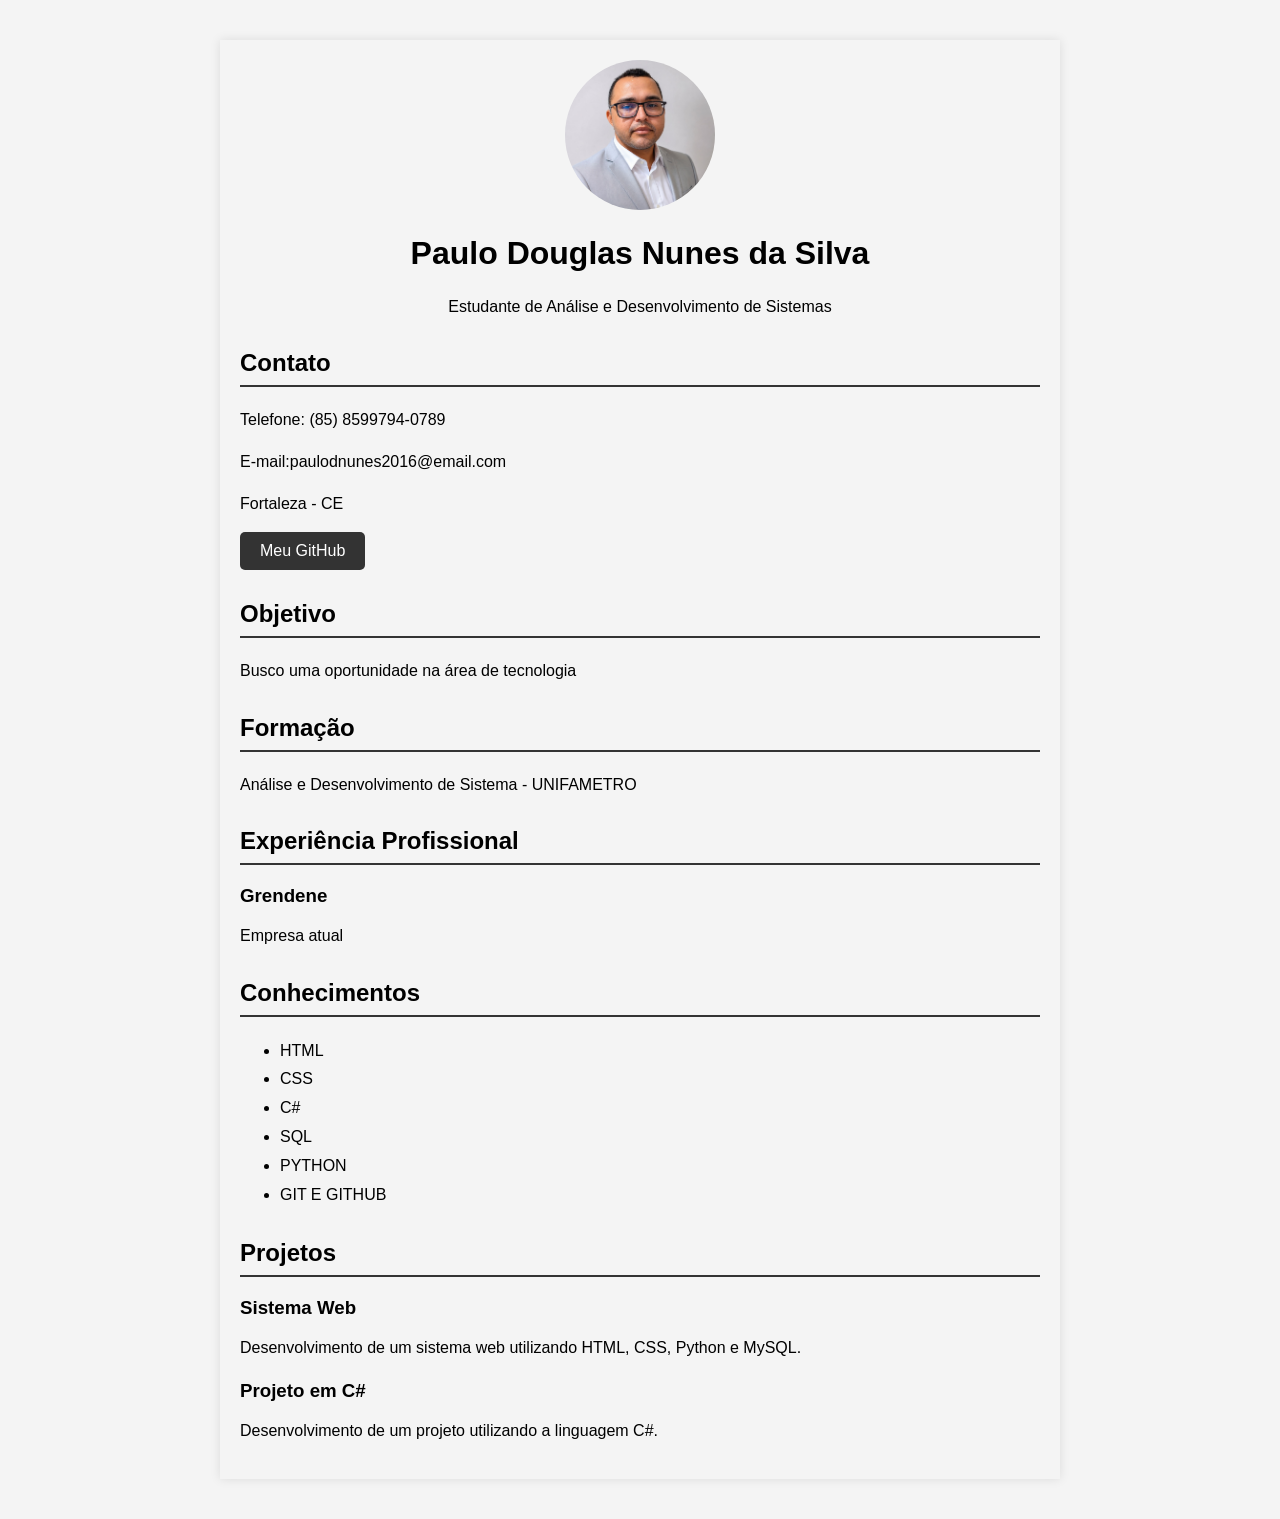
<file: Curriculo/index.html>
<!DOCTYPE html>
<html lang="pt-BR">

<head>
    <meta charset="UTF-8">
    <meta name="viewport" content="width=device-width, initial-scale=1.0">
    <title>Meu curriculo</title>
    <link rel="stylesheet" href="style.css">

</head>

<body>
    <header>
        <img src="foto.jpg" alt="Foto de Paulo">
        <h1>Paulo Douglas Nunes da Silva</h1>
        <p>Estudante de Análise e Desenvolvimento de Sistemas</p>


    </header>


    <h2>Contato</h2>
    <p>Telefone: (85) 8599794-0789</p>
    <p>E-mail:paulodnunes2016@email.com</p>
    <p>Fortaleza - CE</p>
    <a href="https://github.com/Douglas2022" target="_blank">Meu GitHub</a>



    <h2>Objetivo</h2>
    <p>Busco uma oportunidade na área de tecnologia</p>
    <h2>Formação</h2>
    <p>Análise e Desenvolvimento de Sistema - UNIFAMETRO</p>
    <h2>Experiência Profissional</h2>
    <h3>Grendene</h3>
    <p>Empresa atual</p>
    <h2>Conhecimentos</h2>
    <ul>
        <li>HTML</li>
        <li>CSS</li>
        <li>C#</li>
        <li>SQL</li>
        <li>PYTHON</li>
        <li>GIT E GITHUB</li>
    </ul>
    <h2>Projetos</h2>

    <h3>Sistema Web</h3>
    <p>Desenvolvimento de um sistema web utilizando HTML, CSS, Python e MySQL.</p>
    <h3>Projeto em C#</h3>
    <p>Desenvolvimento de um projeto utilizando a linguagem C#.</p>


</body>

</html>
</file>
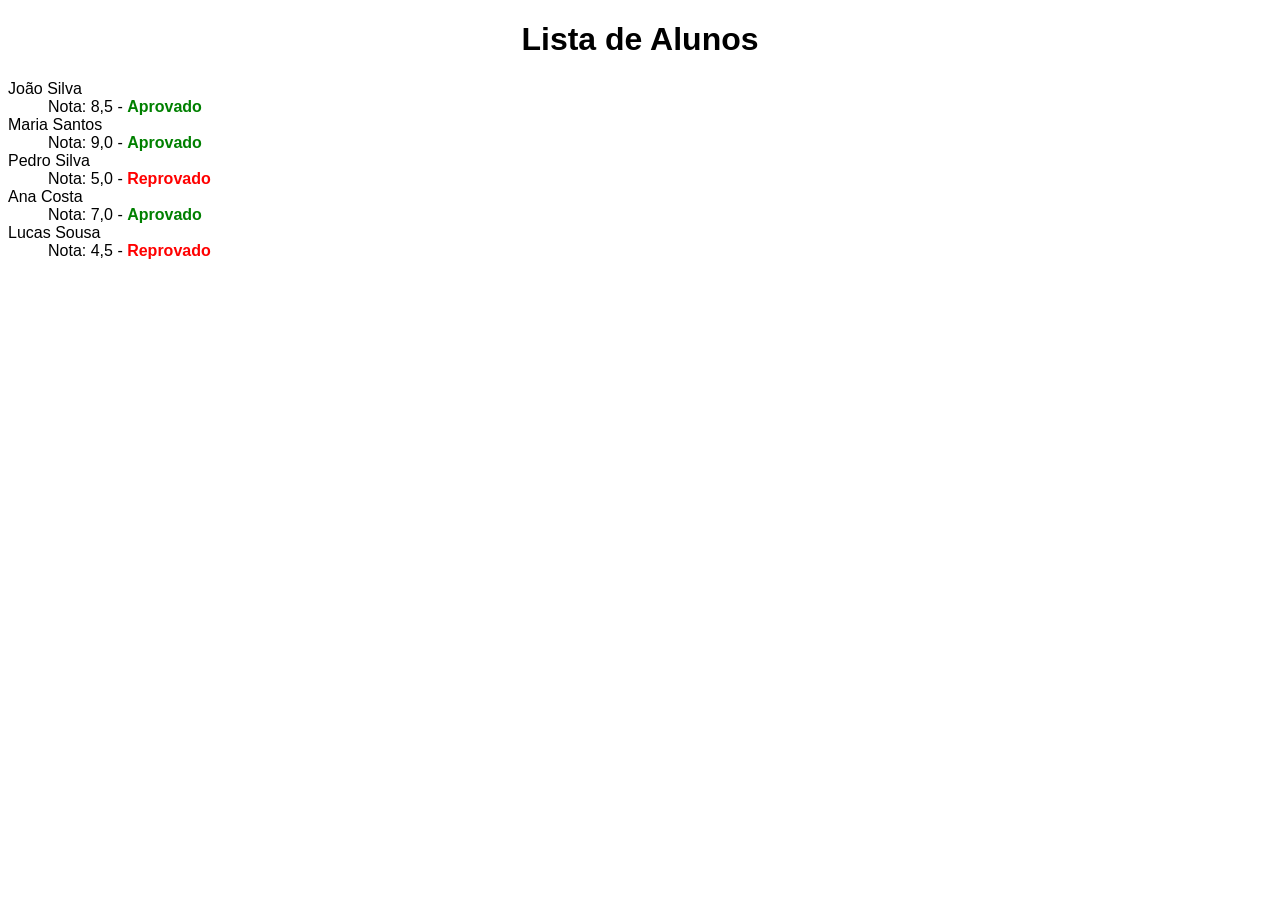
<file: DescripionList.html>
<!DOCTYPE html>
<html lang="pt-BR">

<head>
    <meta charset="UTF-8">
    <meta name="viewport" content="width=device-width, initial-scale=1.0">
    <title>Lista de Alunos</title>

    <style>
        body {
            font-family: Arial, Helvetica, sans-serif;
        }

        .Aprovado {
            color: green;
            font-weight: bold;
        }

        .Reprovado {
            color: red;
            font-weight: bold;
        }
    </style>
</head>

<body>

    <h1 style="text-align: center;">Lista de Alunos</h1>

    <dl>
        <dt>João Silva</dt>
        <dd>Nota: 8,5 - <span class="Aprovado">Aprovado</span></dd>

        <dt>Maria Santos</dt>
        <dd>Nota: 9,0 - <span class="Aprovado">Aprovado</span></dd>

        <dt>Pedro Silva</dt>
        <dd>Nota: 5,0 - <span class="Reprovado">Reprovado</span></dd>

        <dt>Ana Costa</dt>
        <dd>Nota: 7,0 - <span class="Aprovado">Aprovado</span></dd>

        <dt>Lucas Sousa</dt>
        <dd>Nota: 4,5 - <span class="Reprovado">Reprovado</span></dd>
    </dl>

</body>

</html>
</file>
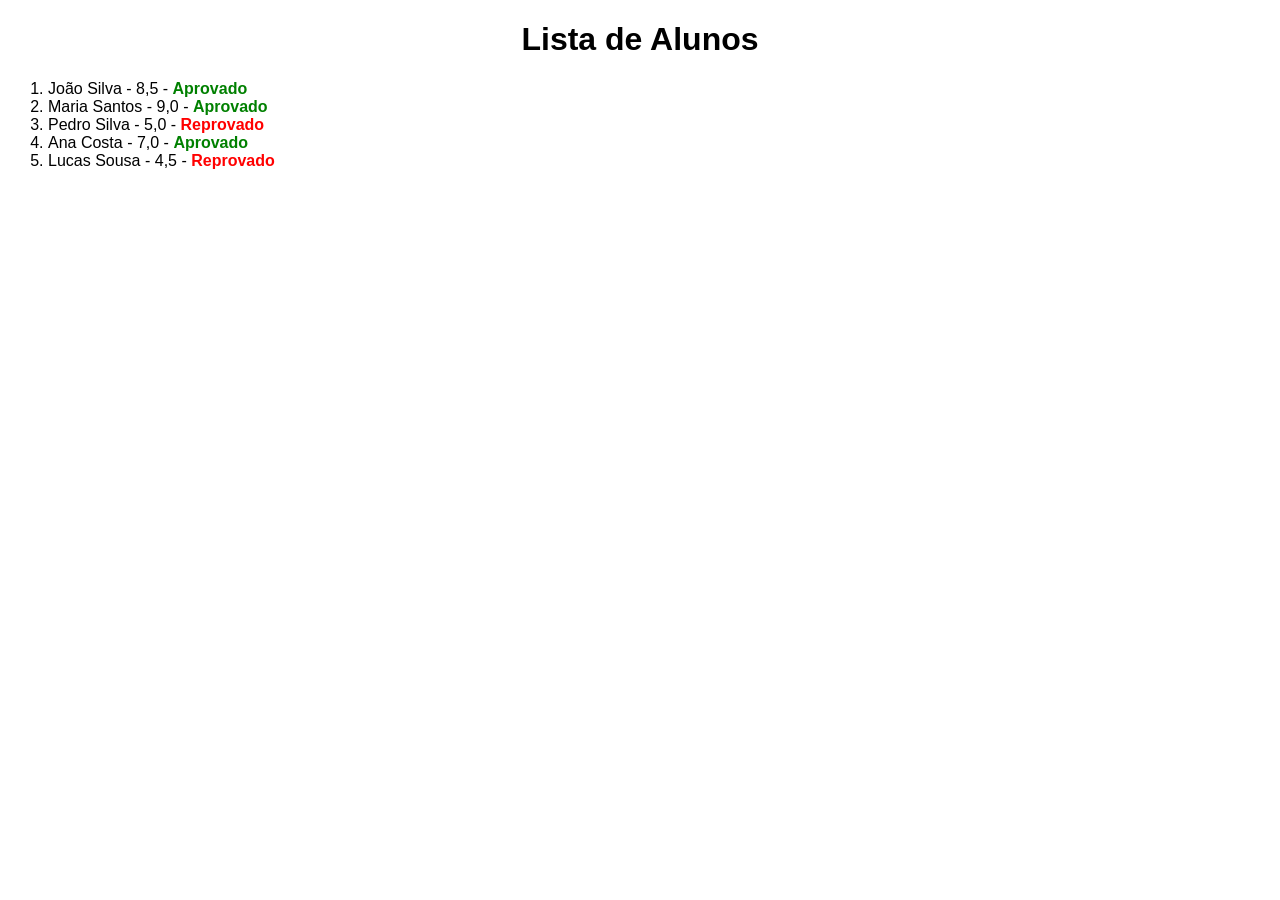
<file: ListaOrdenadas.html>
<!DOCTYPE html>
<html lang="pt-BR">

<head>
    <meta charset="UTF-8">
    <meta name="viewport" content="width=device-width, initial-scale=1.0">
    <title>Lista de Alunos</title>
    

    <style>
        body {
            font-family: Arial, Helvetica, sans-serif;
        }

        table {
            width: 70%;
            border-collapse: collapse;
            margin: 30px auto;
        }

        th,
        td {
            border: 1px solid #333;
            padding: 10px;
            text-align: center;
        }

        th {
            background-color: #333;
            color: white;
            width: 250px;
        }

        .Aprovado {
            color: green;
            font-weight: bold;
        }

        .Reprovado {
            color: red;
            font-weight: bold;
        }
    </style>
</head>

<body>
   
    <h1 style="text-align: center;">Lista de Alunos</h1>

        <ol>
            <li>João Silva - 8,5 - <span class="Aprovado">Aprovado</span></li>
            <li>Maria Santos - 9,0 - <span class="Aprovado">Aprovado</span></li>
            <li>Pedro Silva - 5,0 - <span class="Reprovado">Reprovado</span></li>
            <li>Ana Costa - 7,0 - <span class="Aprovado">Aprovado</span></li>
            <li>Lucas Sousa - 4,5 - <span class="Reprovado">Reprovado</span></li>
        </ol>


</body>

</html>
</file>
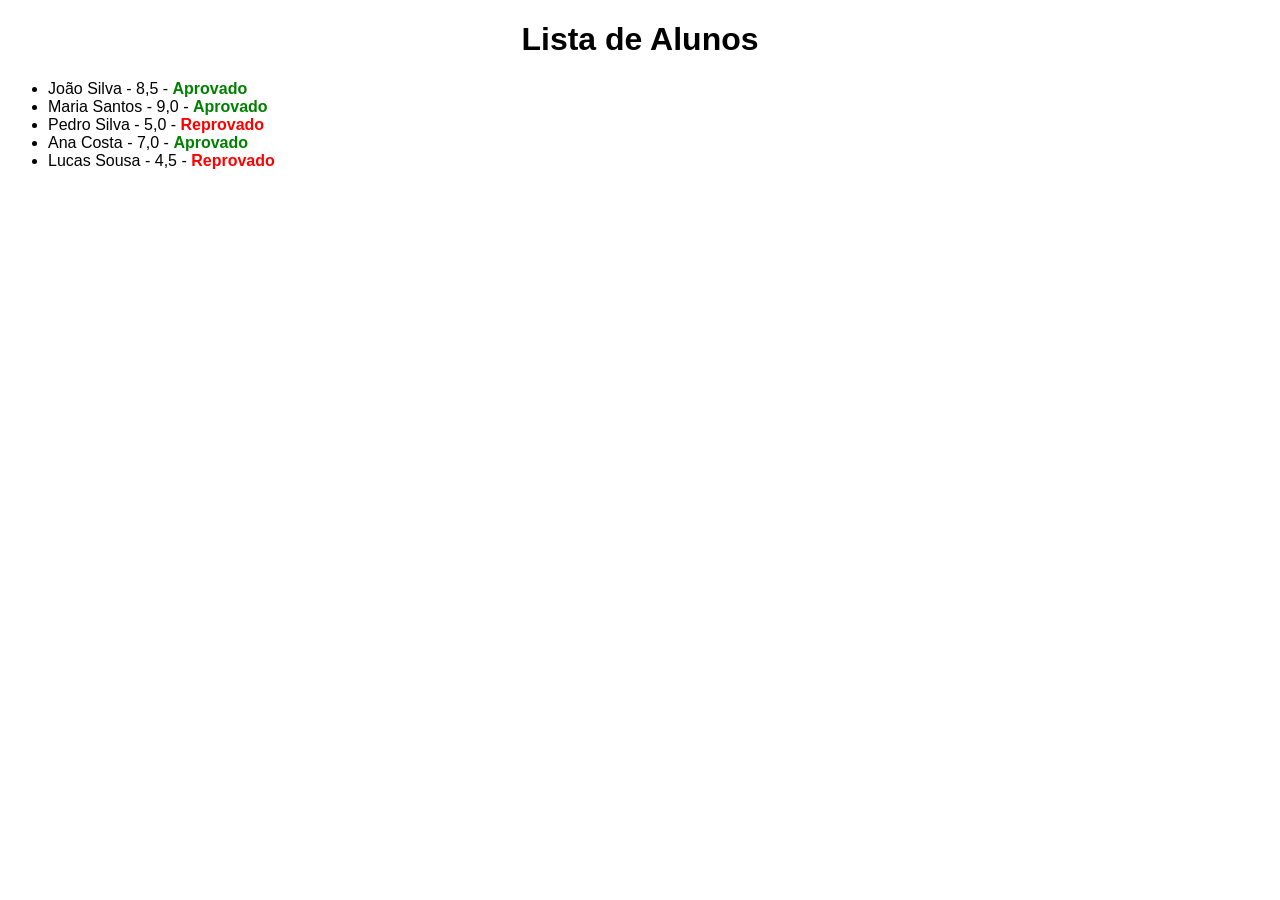
<file: ListasNOrdenadas.html>
<!DOCTYPE html>
<html lang="pt-BR">

<head>
    <meta charset="UTF-8">
    <meta name="viewport" content="width=device-width, initial-scale=1.0">
    <title>Lista de Alunos</title>

    <style>
        body {
            font-family: Arial, Helvetica, sans-serif;
        }

        table {
            width: 70%;
            border-collapse: collapse;
            margin: 30px auto;
        }

        th,
        td {
            border: 1px solid #333;
            padding: 10px;
            text-align: center;
        }

        th {
            background-color: #333;
            color: white;
            width: 250px;
        }

        .Aprovado {
            color: green;
            font-weight: bold;
        }

        .Reprovado {
            color: red;
            font-weight: bold;
        }
    </style>
</head>

<body>
   
    <h1 style="text-align: center;">Lista de Alunos</h1>

        <ul>
            <li>João Silva - 8,5 - <span class="Aprovado">Aprovado</span></li>
            <li>Maria Santos - 9,0 - <span class="Aprovado">Aprovado</span></li>
            <li>Pedro Silva - 5,0 - <span class="Reprovado">Reprovado</span></li>
            <li>Ana Costa - 7,0 - <span class="Aprovado">Aprovado</span></li>
            <li>Lucas Sousa - 4,5 - <span class="Reprovado">Reprovado</span></li>
        </ul>

    </table>
</body>

</html>
</file>
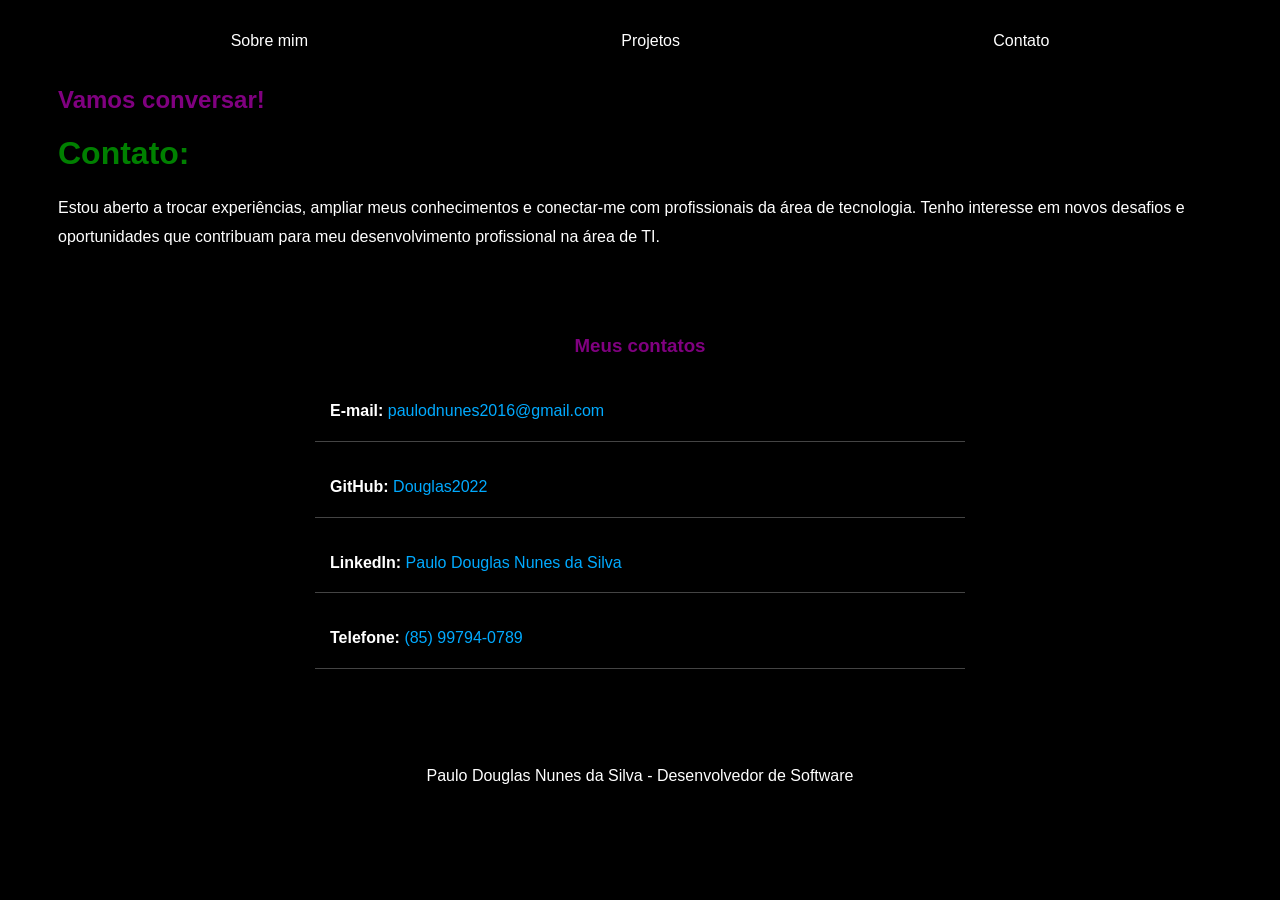
<file: Portifolio.html/Contato.html>
<!DOCTYPE html>
<html lang="pt-BR">

<head>
    <meta charset="UTF-8">
    <meta name="viewport" content="width=device-width, initial-scale=1.0">
    <title>Contato - Paulo Douglas</title>
    <link rel="stylesheet" href="index.css">
</head>

<body>

    <div class="container">

        <nav>
            <ul>
                <li><a href="index.html">Sobre mim</a></li>
                <li><a href="Projeto.html">Projetos</a></li>
                <li><a href="Contato.html">Contato</a></li>
            </ul>
        </nav>

        <header>
          
            <h2>Vamos conversar!</h2>
            <header>
    <h1>Contato:</h1>
            <p>Estou aberto a trocar experiências, ampliar meus conhecimentos e conectar-me com profissionais da área de tecnologia. Tenho interesse em
         novos desafios e oportunidades que contribuam para meu desenvolvimento profissional na área de TI.</p>
</header>
        </header>

        <main>
            <section class="contato">
                <h3>Meus contatos</h3>

                <p>
                    <strong>E-mail:</strong>
                    <a href="mailto:paulodnunes2016@gmail.com">
                        paulodnunes2016@gmail.com
                    </a>
                </p>

                <p>
                    <strong>GitHub:</strong>
                    <a href="https://github.com/Douglas2022" target="_blank"
                       rel="noopener noreferrer">
                        Douglas2022
                    </a>
                </p>

                <p>
                    <strong>LinkedIn:</strong>
                    <a href="https://www.linkedin.com/in/paulo-douglas-nunes-5a8b66229/"
                       target="_blank" rel="noopener noreferrer">
                        Paulo Douglas Nunes da Silva
                    </a>
                </p>

                <p>
                    <strong>Telefone:</strong>
                    <a href="tel:+5585997940789">
                        (85) 99794-0789
                    </a>
                </p>

            </section>
        </main>

        <footer>
            <p>Paulo Douglas Nunes da Silva - Desenvolvedor de Software</p>
        </footer>

    </div>

</body>
</html>
</file>
<file: Curriculo/style.css>
body {

    font-family: Arial, sans-serif;
    max-width: 800px;
    margin: 40px auto;
    padding: 20px;
    background-color: #f4f4f4;
    box-shadow: 0 0 10px rgb(0, 0, 0, 0.1);
}

img {
    width: 150px;
    height: 150px;
    border-radius: 50%;
    object-fit: cover;
}

h1 {
    text-align: center;
    font-size: 32px;
}

h2 {
    border-bottom: 2px solid #333;
    padding-bottom: 8px;
    margin-top: 30px;
}
h3{
    margin-bottom: 5px;
}

p {
    line-height: 1.6;
}

ul {
    line-height: 1.8;
}
header{
    text-align: center;
    margin-bottom: 30px;
}
a{
    display:inline-block;
    padding: 10px 20px;
    background-color: #333;
    color: white;
    text-decoration: none;
    border-radius: 5px;
}
a:hover{
    background-color: black;
}
</file>
<file: Portifolio.html/index.css>
body{
    color: white;
    background-color: black;
    font-family: Arial, Helvetica, sans-serif;
}
ul{
    display: flex;
    justify-content: space-around;
    list-style: none;
    align-items: center;
    padding: 16px;
}
a{
    color: white;
    text-decoration: none;
}
header img{
    width: 100px;
    height: 100px;
    border-radius: 50%;
    border: 5px solid green;
    object-fit: cover;
}
.center{
  text-align: center;
}
h1{
   color: green;
}
h2{
    color: purple;
}
h3{
    color: purple;
}
footer img{
    width: 40px;
    height: 4ch;
}
footer{
    display: flex;
    justify-content: center;
}
.redes-sociais {
    display: flex;
    flex-direction: row;
    gap: 20px;
}
.redes-sociais img {
    width: 50px;
    height: 50px;
    object-fit: contain;
    display: block;
    margin: 0 auto;
}
.redes-sociais a:first-child img {
    filter: brightness(0) invert(1);
}
.container {
    padding: 0px 50px;
}
nav a:hover {
    color: rgb(0, 128, 2);
}
.contato {
    max-width: 650px;
    margin: 40px auto;
    padding: 25px;
    text-align: left;
}

.contato h3 {
    text-align: center;
    margin-bottom: 25px;
}

.contato p {
    padding: 15px;
    margin-bottom: 12px;
    border-bottom: 1px solid #444;
}

.contato a {
    color: #00aaff;
    text-decoration: none;
}

.contato a:hover {
    text-decoration: underline;
}
p {
    line-height: 1.8;
}
</file>
